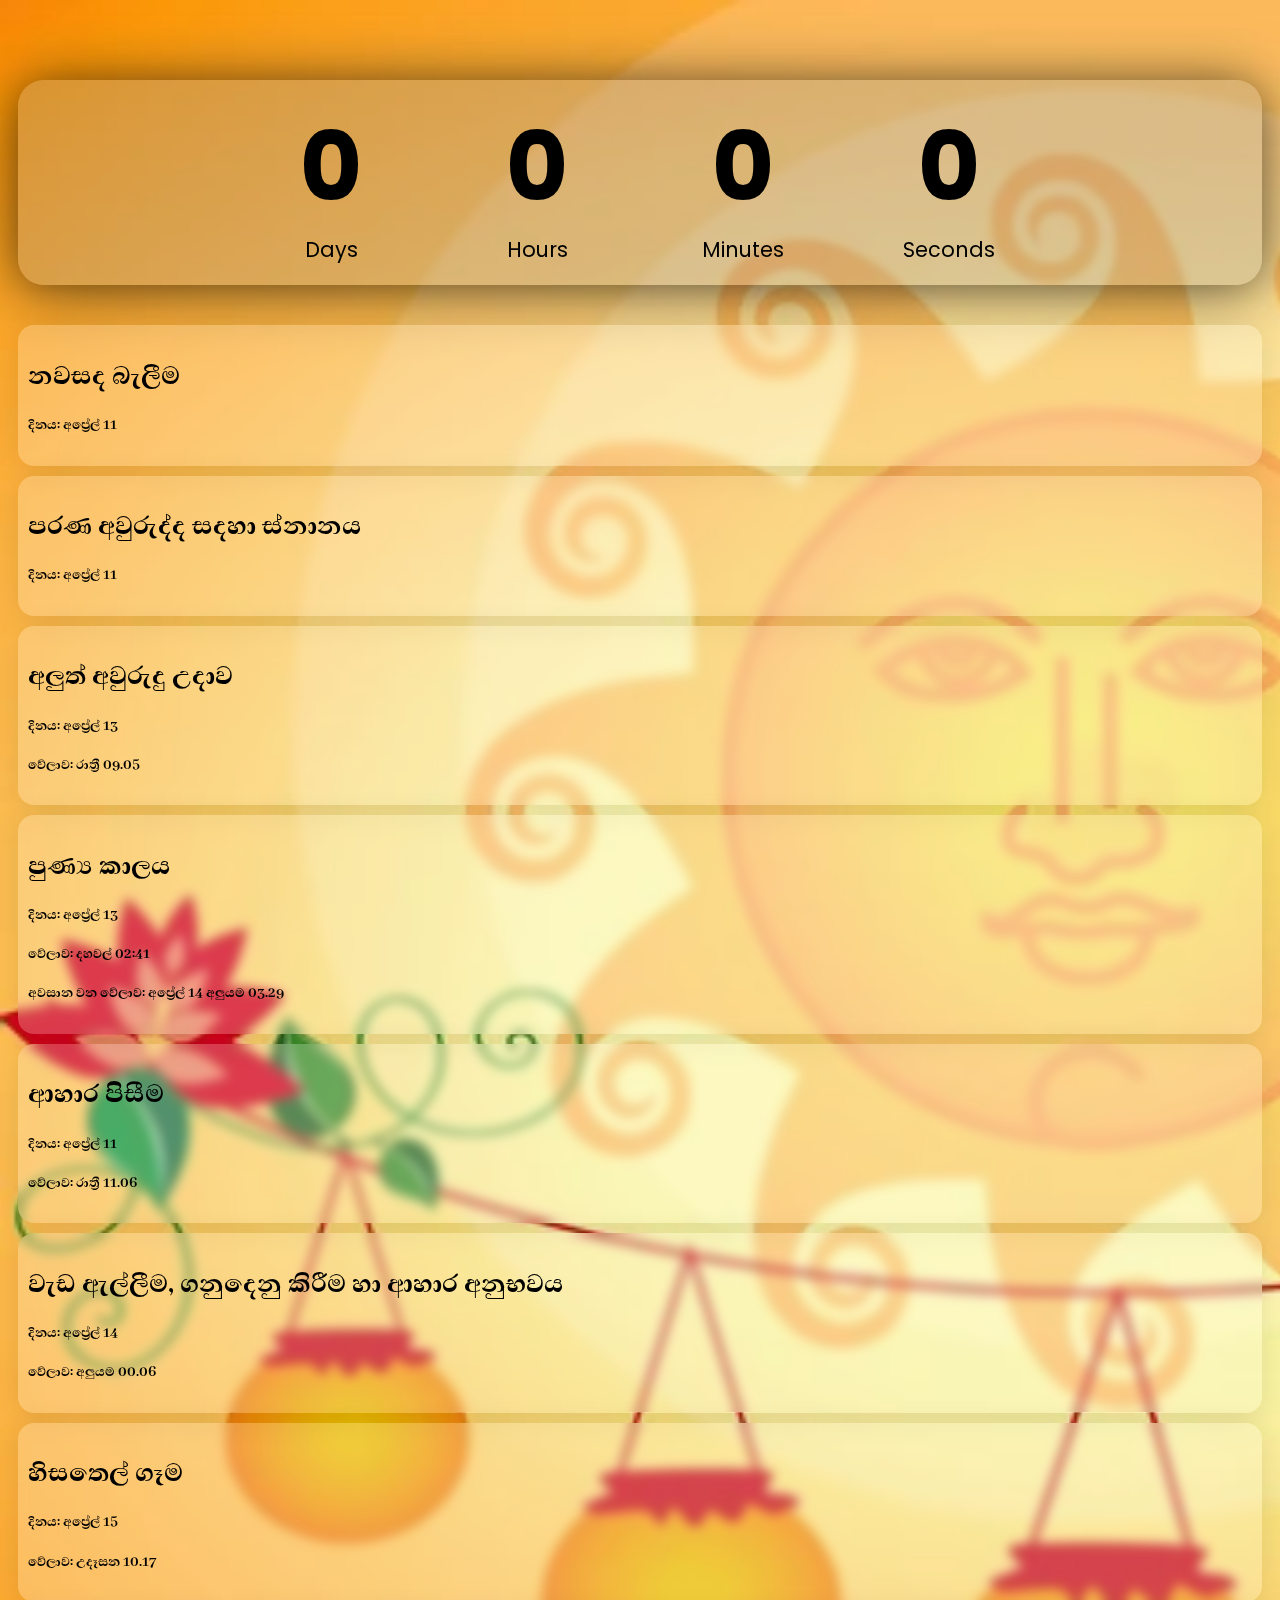
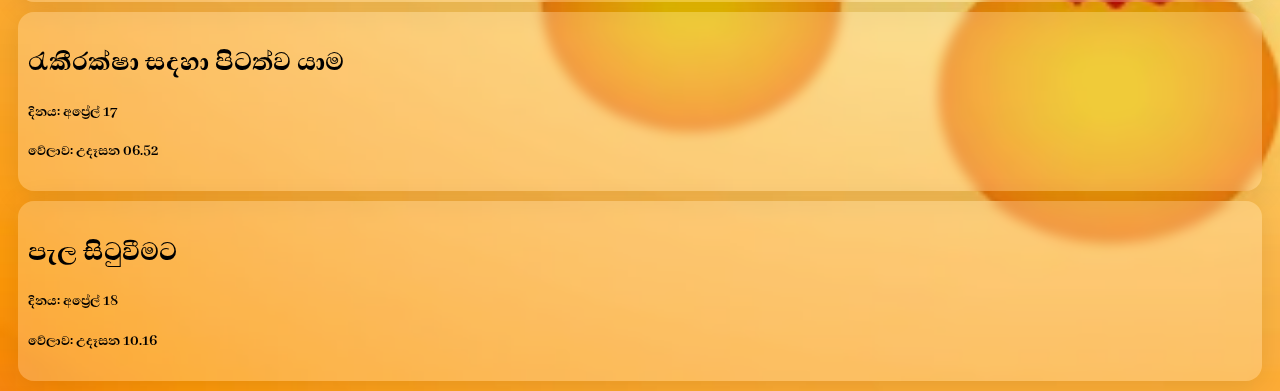
<file: MicoToday/SinhalaTamilNewYear/index.html>
<!DOCTYPE html>
<html lang="en">

<head>
      <meta charset="UTF-8">
      <meta name="viewport" content="width=device-width, initial-scale=1.0">
      <title>Sinhala and Tamil new year</title>
      <link rel="stylesheet" href="style.css">
</head>

<body>

      <div id="countdown">
            <h1 id="title"></h1>
            <div class="countdown-container">
                  <div class="countdown-e days-c">
                        <p class="big-text" id="days">0</p>
                        <span>Days</span>
                  </div>
                  <div class="countdown-e hours-c">
                        <p class="big-text" id="hours">0</p>
                        <span>Hours</span>
                  </div>
                  <div class="countdown-e minutes-c">
                        <p class="big-text" id="minutes">0</p>
                        <span>Minutes</span>
                  </div>
                  <div class="countdown-e seconds-c">
                        <p class="big-text" id="seconds">0</p>
                        <span>Seconds</span>
                  </div>
            </div>
      </div>

      <div id="nakathiSittuwa">
            <div class="nakath" id="nawaSadaBalima">
                  <h1 id="heading">නවසද බැලීම</h1>

                  <h4 id="sub">දිනය: අප්‍රේල් 11</h4>
            </div>

            <div class="nakath" id="paranaAwurudda">
                  <h1 id="heading">පරණ අවුරුද්ද සදහා ස්නානය</h1>

                  <h4 id="sub">දිනය: අප්‍රේල් 11</h4>
            </div>

            <div class="nakath" id="aluthAwurudauUdawa">
                  <h1 id="heading">අලුත් අවුරුදු උදාව</h1>

                  <h4 id="sub">දිනය: අප්‍රේල් 13</h4>
                  <h4 id="sub">වේලාව: රාත්‍රී 09.05</h4>
            </div>

            <div class="nakath" id="punyaKalaya">
                  <h1 id="heading">පුණ්‍ය කාලය</h1>

                  <h4 id="sub">දිනය: අප්‍රේල් 13</h4>
                  <h4 id="sub">වේලාව: දහවල් 02:41</h4>
                  <h4 id="sub">අවසාන වන වේලාව: අප්‍රේල් 14 අලුයම 03.29</h4>
            </div>

            <div class="nakath" id="aharaPisima">
                  <h1 id="heading">ආහාර පිසීම</h1>

                  <h4 id="sub">දිනය: අප්‍රේල් 11</h4>
                  <h4 id="sub">වේලාව: රාත්‍රී 11.06</h4>
            </div>

            <div class="nakath" id="wadaAllima">
                  <h1 id="heading">වැඩ ඇල්ලීම, ගනුදෙනු කිරීම හා ආහාර අනුභවය</h1>

                  <h4 id="sub">දිනය: අප්‍රේල් 14</h4>
                  <h4 id="sub">වේලාව: අලුයම 00.06</h4>
            </div>

            <div class="nakath" id="hisathelGama">
                  <h1 id="heading">හිසතෙල් ගෑම</h1>

                  <h4 id="sub">දිනය: අප්‍රේල් 15</h4>
                  <h4 id="sub">වේලාව: උදෑසන 10.17</h4>
            </div>

            <div class="nakath" id="rakiraksha">
                  <h1 id="heading">රැකීරක්ෂා සදහා පිටත්ව යාම</h1>

                  <h4 id="sub">දිනය: අප්‍රේල් 17</h4>
                  <h4 id="sub">වේලාව: උදෑසන 06.52</h4>
            </div>

            <div class="nakath" id="palaSituwima">
                  <h1 id="heading">පැල සිටුවීමට</h1>

                  <h4 id="sub">දිනය: අප්‍රේල් 18</h4>
                  <h4 id="sub">වේලාව: උදෑසන 10.16</h4>
            </div>
      </div>

      <script src="script.js"></script>
</body>

</html>
</file>
<file: MicoToday/SinhalaTamilNewYear/style.css>
@import url('https://fonts.googleapis.com/css2?family=Abhaya+Libre:wght@400;500;600;700;800&display=swap');
@import url('https://fonts.googleapis.com/css2?family=Poppins&display=swap');

* {
      box-sizing: border-box;
      transition: 1s;
}

body{
      background: url('background/bg.webp');
      background-size: cover;
      font-family: "Abhaya Libre", serif;
}

.nakath {
      background: rgba(255, 255, 255, 0.22);
      border-radius: 16px;
      box-shadow: 0 4px 30px rgba(0, 0, 0, 0.1);
      backdrop-filter: blur(5.5px);
      -webkit-backdrop-filter: blur(5.5px);
      padding: 10px;
      margin: 10px;
}

#countdown{
      font-family: 'Poppins', sans-serif;
      margin-bottom: 40px;
}

#app{
  display: flex;
  flex-direction: column;
  align-items: center;
  margin-bottom: 30px;
}

footer{
  position: fixed;
  left: 0;
  bottom: 0;
  width: 100%;
  color: white;
  text-align: center;
}

#mico{
  font-size: 2rem;
  color: rgb(238, 238, 238);
  float: right;
  display: block;
  margin: 0 20px 10px 0;
}

#title{
  font-size: 3rem;
  margin-top: 5rem;
  color: rgb(255, 248, 248);
}

.countdown-container{
  display: flex;
  flex-wrap: wrap;
  justify-content: center;
  color: rgb(0, 0, 0);
  background: rgba(146, 145, 145, 0.308);
  border-radius: 26px;
  box-shadow: 0 4px 30px rgba(0, 0, 0, 0.1), 0 4px 60px rgba(0, 0, 0, 0.63);
  backdrop-filter: blur(3px);
  padding: 20px; 
  margin: 10px;
}

.big-text{
  font-weight: bold;
  font-size: 6rem;
  line-height: 1;
  margin: 1.2rem .5rem;
  width: 190px;
}

.countdown-e{
  text-align: center;
  
}

.countdown-e span{
  font-size: 1.3rem;
  margin: 0rem 0rem 5rem 0rem;
}

#sharePannel{
  display: flex;
  flex-wrap: wrap;
  padding: 20px; 
  margin: 10px;
  font-size: 40px;
  transition: 1s;
  display: none;
}

i{
  margin: 10px;
  background: white;
  padding: 5px;
  border-radius: 10px;
}

.fa-brands.fa-x-twitter{
  color: black;
}
.fa-brands.fa-facebook{
  color: blue;
}
.fa-brands.fa-reddit{
  color: orangered;
}
.fa-brands.fa-linkedin{
 color: blue;
}
.fa-solid.fa-envelope{
  color: brown;
}
.fa-brands.fa-whatsapp{
  color: green;
}
.fa-solid.fa-circle-xmark{
  color: rgba(255, 0, 0, 0.274);
  background: none;
  box-shadow: none;
  margin: -20px -40px 0px 10px;
  padding: 0;
  border-radius: none;
  float: right;
  font-size: 29px;
  top: 0;
  background: rgba(255, 255, 255, 0.253);
  text-align: center;
  border-radius: 50%;
  transition: .5s;
}

.fa-solid.fa-circle-xmark:hover{
  transform: rotate(160deg);
  transition: .5s;
  background: rgb(255, 255, 255);
  color: rgb(255, 0, 0);
}

p{
  font-weight: bold;
  font-size: 20px;
  cursor: pointer;
}

.fa-solid.fa-arrow-up-from-bracket{
  background: none;
  margin: 0;
}

i:hover{
  position: relative;
  top: -3px;
  transition: .5s;
  box-shadow: 4px 4px 0px black;
  cursor: pointer;
}

#sharePannelsBoth{
  color: rgb(0, 0, 0);
  background: rgba(146, 145, 145, 0.308);
  border-radius: 26px;
  box-shadow: 0 4px 30px rgba(0, 0, 0, 0.1), 0 4px 60px rgba(0, 0, 0, 0.63);
  backdrop-filter: blur(3px);
  padding: 0px 20px 0px 20px; 
  margin: 10px;
  transition: 1s;
}
</file>
